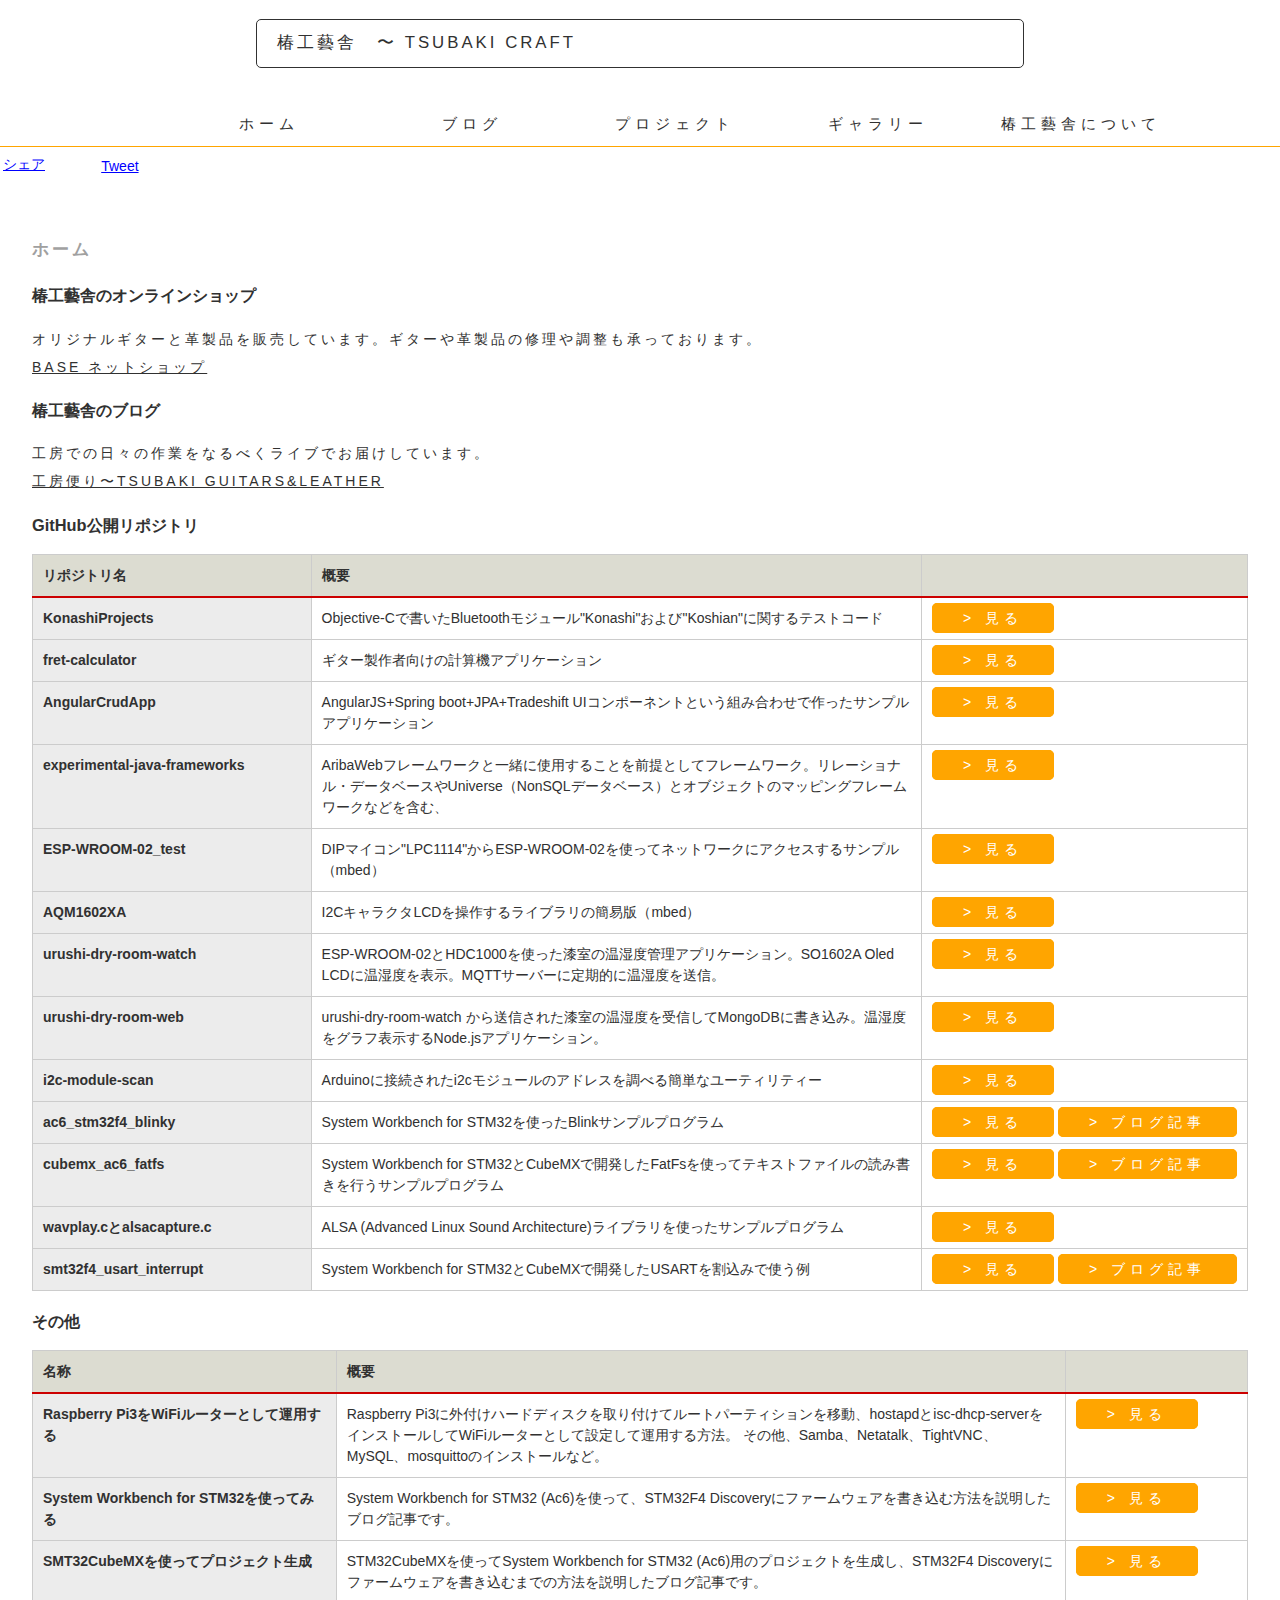
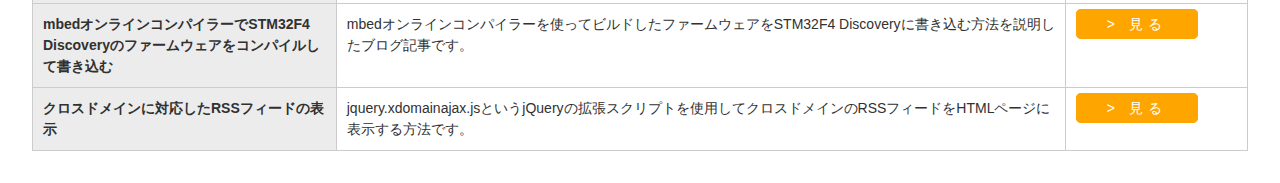
<file: index.html>
<!DOCTYPE html>
<html>
<head>
<meta charset="utf-8">
<title>Tsubaki Craft Pages</title>
<link rel="stylesheet" href="css/main.css">
<body>
<header>
  <h1>椿工藝舎　〜 TSUBAKI CRAFT</h1>
</header>
<nav>
  <ul>
    <li><a href="/">ホーム</a></li>
    <li><a href="/blog.html">ブログ</a></li>
    <li><a href="/projects.html">プロジェクト</a></li>
    <li><a href="/gallery.html">ギャラリー</a></li>
    <li><a href="/about.html">椿工藝舎について</a></li>
  </ul>
</nav>
  <div id="fb-root"></div>
  <script>(function(d, s, id) {
    var js, fjs = d.getElementsByTagName(s)[0];
    if (d.getElementById(id)) return;
    js = d.createElement(s); js.id = id;
    js.src = "//connect.facebook.net/ja_JP/sdk.js#xfbml=1&version=v2.9";
    fjs.parentNode.insertBefore(js, fjs);
  }(document, 'script', 'facebook-jssdk'));</script>
<table width="200px">
  <tr>
    <td width="100px">
      <div class="fb-share-button" data-href="http://tsubakicraft.jp" data-layout="button" data-size="large" data-mobile-iframe="true"><a class="fb-xfbml-parse-ignore" target="_blank" href="https://www.facebook.com/sharer/sharer.php?u=http%3A%2F%2Ftsubakicraft.jp%2F&amp;src=sdkpreparse">シェア</a></div>
    </td>
    <td width="100px" style="padding-top:6px">
      <a href="https://twitter.com/share" class="twitter-share-button" data-size="large" data-show-count="false">Tweet</a><script async src="//platform.twitter.com/widgets.js" charset="utf-8"></script>
    </td>
  </tr>
</table>
<section>
<h2>ホーム</h2>
<h3>椿工藝舎のオンラインショップ</h3>
<p>
  オリジナルギターと革製品を販売しています。ギターや革製品の修理や調整も承っております。<br/>
  <a href="https://tsubakicraft.thebase.in" target="_blank">BASE ネットショップ</a>
</p>
<h3>椿工藝舎のブログ</h3>
<p>
  工房での日々の作業をなるべくライブでお届けしています。<br/>
  <a href="http://tsubakicraft.wordpress.com" target="_blank">工房便り〜TSUBAKI GUITARS&amp;LEATHER</a>
</p>

<h3>GitHub公開リポジトリ</h3>
<table width="100%">
  <thead>
    <tr>
      <th width="25%">リポジトリ名</th>
      <th width="60%">概要</th>
      <th width="15%"></th>
    </tr>
  </thead>
  <tbody>
    <tr>
      <th>KonashiProjects</th>
      <td>Objective-Cで書いたBluetoothモジュール"Konashi"および"Koshian"に関するテストコード</td>
      <td nowrap><a href="https://github.com/kazz12211/KonashiProjects.git" class="btn" target="_blank">&gt; 見る</a></td>
    </tr>
    <tr>
      <th>fret-calculator</th>
      <td>ギター製作者向けの計算機アプリケーション</td>
      <td nowrap><a href="https://github.com/kazz12211/fret-calculator.git" class="btn" target="_blank">&gt; 見る</a></td>
    </tr>
    <tr>
      <th>AngularCrudApp</th>
      <td>AngularJS+Spring boot+JPA+Tradeshift UIコンポーネントという組み合わせで作ったサンプルアプリケーション</td>
      <td nowrap><a href="https://github.com/kazz12211/AngularCrudApp.git" class="btn" target="_blank">&gt; 見る</a></td>
    </tr>
    <tr>
      <th>experimental-java-frameworks</th>
      <td>AribaWebフレームワークと一緒に使用することを前提としてフレームワーク。リレーショナル・データベースやUniverse（NonSQLデータベース）とオブジェクトのマッピングフレームワークなどを含む、</td>
      <td nowrap><a href="https://github.com/kazz12211/experimental-java-frameworks.git" class="btn" target="_blank">&gt; 見る</a></td>
    </tr>
    <tr>
      <th>ESP-WROOM-02_test</th>
      <td>DIPマイコン"LPC1114"からESP-WROOM-02を使ってネットワークにアクセスするサンプル（mbed）</td>
      <td nowrap><a href="https://developer.mbed.org/users/kazz12211/code/ESP-WROOM-02_test/" class="btn" target="_blank">&gt; 見る</a></td>
    </tr>
    <tr>
      <th>AQM1602XA</th>
      <td>I2CキャラクタLCDを操作するライブラリの簡易版（mbed）</td>
      <td nowrap><a href="https://developer.mbed.org/users/kazz12211/code/AQM1602XA/" class="btn" target="_blank">&gt; 見る</a></td>
    </tr>
    <tr>
      <th>urushi-dry-room-watch</th>
      <td>ESP-WROOM-02とHDC1000を使った漆室の温湿度管理アプリケーション。SO1602A Oled LCDに温湿度を表示。MQTTサーバーに定期的に温湿度を送信。</td>
      <td nowrap><a href="https://github.com/kazz12211/urushi-dry-room-watch.git" class="btn" target="_blank">&gt; 見る</a></td>
    </tr>
    <tr>
      <th>urushi-dry-room-web</th>
      <td>urushi-dry-room-watch から送信された漆室の温湿度を受信してMongoDBに書き込み。温湿度をグラフ表示するNode.jsアプリケーション。</td>
      <td nowrap><a href="https://github.com/kazz12211/urushi_dry_room_web.git" class="btn" target="_blank">&gt; 見る</a></td>
    </tr>
    <tr>
      <th>i2c-module-scan</th>
      <td>Arduinoに接続されたi2cモジュールのアドレスを調べる簡単なユーティリティー</td>
      <td width="100px" nowrap><a href="https://github.com/kazz12211/i2c-module-scan.git" class="btn" target="_blank">&gt; 見る</a></td>
    </tr>
    <tr>
      <th>ac6_stm32f4_blinky</th>
      <td>System Workbench for STM32を使ったBlinkサンプルプログラム</td>
      <td width="100px" nowrap>
        <a href="https://github.com/kazz12211/ac6_stm32f4_blinky.git" class="btn" target="_blank">&gt; 見る</a>
        <a href="http://wp.me/p7Mkw3-fM" class="btn" target="_blank">&gt; ブログ記事</a>
      </td>
    </tr>
    <tr>
      <th>cubemx_ac6_fatfs</th>
      <td>System Workbench for STM32とCubeMXで開発したFatFsを使ってテキストファイルの読み書きを行うサンプルプログラム</td>
      <td width="100px" nowrap>
        <a href="https://github.com/kazz12211/cubemx_ac6_fatfs.git" class="btn" target="_blank">&gt; 見る</a>
        <a href="http://wp.me/p7Mkw3-ET" class="btn" target="_blank">&gt; ブログ記事</a>
      </td>
    </tr>
    <tr>
      <th>wavplay.cとalsacapture.c</th>
      <td>ALSA (Advanced Linux Sound Architecture)ライブラリを使ったサンプルプログラム</td>
      <td width="100px" nowrap>
        <a href="https://gist.github.com/kazz12211" class="btn" target="_blank">&gt; 見る</a>
      </td>
    </tr>
    <tr>
      <th>smt32f4_usart_interrupt</th>
      <td>System Workbench for STM32とCubeMXで開発したUSARTを割込みで使う例</td>
      <td width="100px" nowrap>
        <a href="https://github.com/kazz12211/stm32f4_usart_interrupt.git" class="btn" target="_blank">&gt; 見る</a>
        <a href="http://wp.me/p7Mkw3-Yz" class="btn" target="_blank">&gt; ブログ記事</a>
      </td>
    </tr>
  </tbody>
</table>
<h3>その他</h3>
<table width="100%">
  <thead>
    <tr>
      <th width="25%">名称</th>
      <th width="60%">概要</th>
      <th width="15%"></th>
    </tr>
  </thead>
  <tbody>
    <tr>
      <th>Raspberry Pi3をWiFiルーターとして運用する</th>
      <td>Raspberry Pi3に外付けハードディスクを取り付けてルートパーティションを移動、hostapdとisc-dhcp-serverをインストールしてWiFiルーターとして設定して運用する方法。
      その他、Samba、Netatalk、TightVNC、MySQL、mosquittoのインストールなど。</td>
      <td width="100px" nowrap><a href="http://wp.me/p7Mkw3-kp" class="btn" target="_blank">&gt; 見る</a></td>
    </tr>
    <tr>
      <th>System Workbench for STM32を使ってみる</th>
      <td>System Workbench for STM32 (Ac6)を使って、STM32F4 Discoveryにファームウェアを書き込む方法を説明したブログ記事です。</td>
      <td width="100px" nowrap><a href="http://wp.me/p7Mkw3-fM" class="btn" target="_blank">&gt; 見る</a></td>
    </tr>
    <tr>
      <th>SMT32CubeMXを使ってプロジェクト生成</th>
      <td>STM32CubeMXを使ってSystem Workbench for STM32 (Ac6)用のプロジェクトを生成し、STM32F4 Discoveryにファームウェアを書き込むまでの方法を説明したブログ記事です。</td>
      <td width="100px" nowrap><a href="http://wp.me/p7Mkw3-s8" class="btn" target="_blank">&gt; 見る</a></td>
    </tr>
    <tr>
      <th>mbedオンラインコンパイラーでSTM32F4 Discoveryのファームウェアをコンパイルして書き込む</th>
      <td>mbedオンラインコンパイラーを使ってビルドしたファームウェアをSTM32F4 Discoveryに書き込む方法を説明したブログ記事です。</td>
      <td width="100px" nowrap><a href="http://wp.me/p7Mkw3-tI" class="btn" target="_blank">&gt; 見る</a></td>
    </tr>
    <tr>
      <th>クロスドメインに対応したRSSフィードの表示</th>
      <td>jquery.xdomainajax.jsというjQueryの拡張スクリプトを使用してクロスドメインのRSSフィードをHTMLページに表示する方法です。</td>
      <td width="100px" nowrap><a href="http://wp.me/p7Mkw3-zu" class="btn" target="_blank">&gt; 見る</a></td>
    </tr>
  </tbody>
</table>

</section>
</body>
</html>
</file>
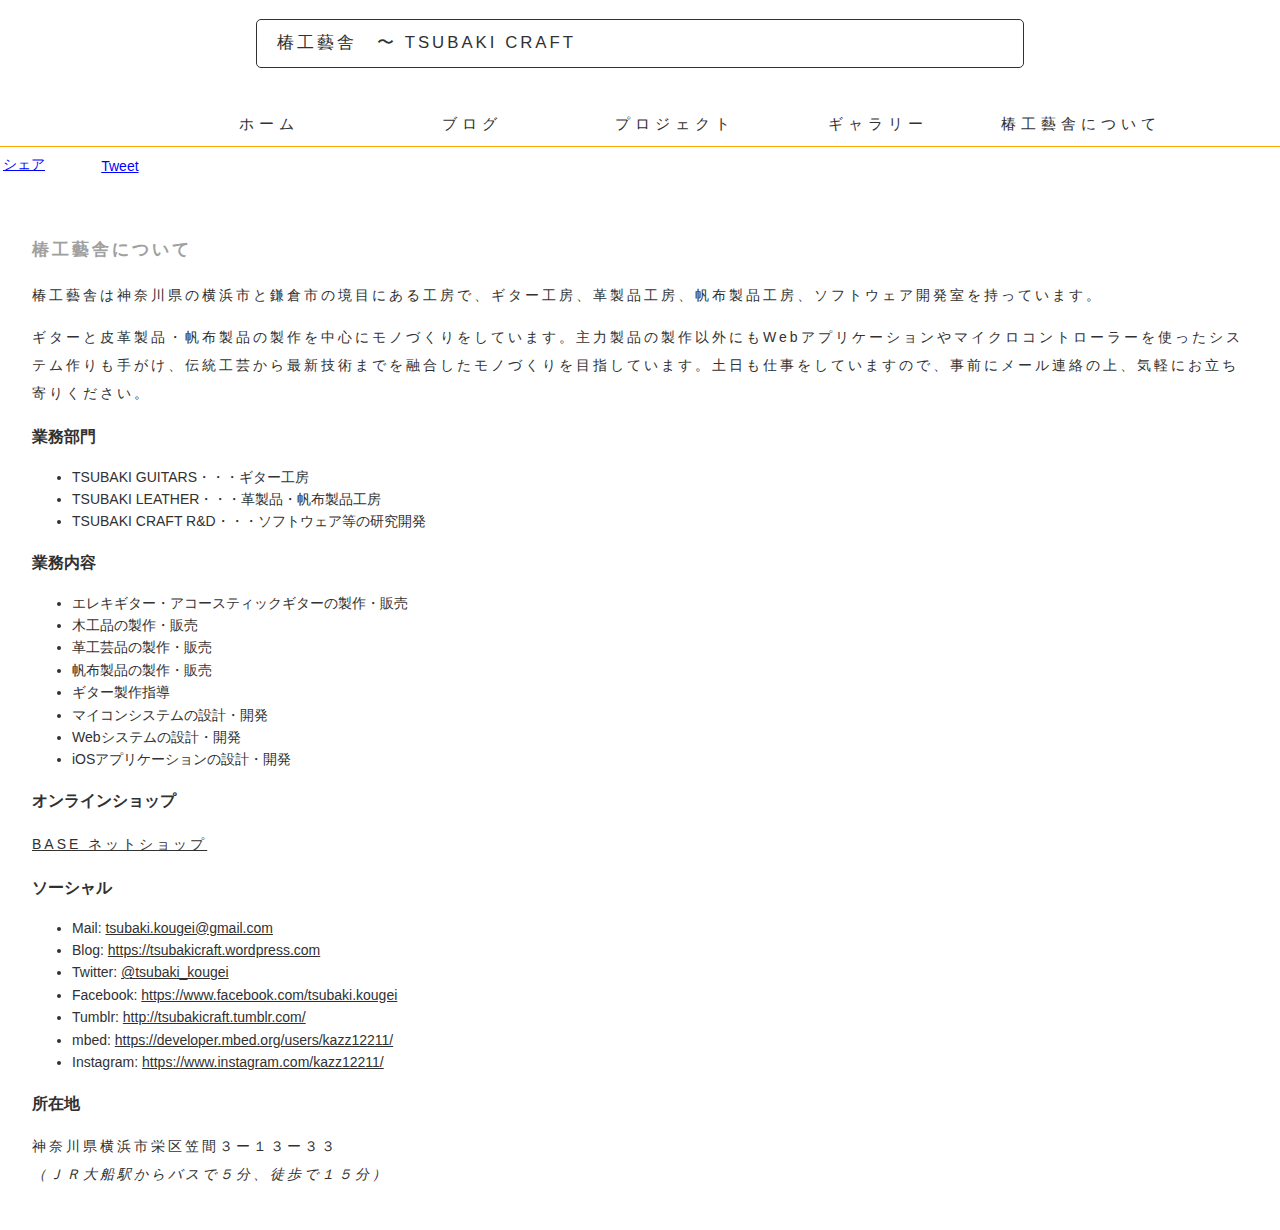
<file: about.html>
<!DOCTYPE html>
<html>
<head>
<meta charset="utf-8">
<title>Tsubaki Craft Pages</title>
<link rel="stylesheet" href="css/main.css">
</head>
<body>
<header>
  <h1>椿工藝舎　〜 TSUBAKI CRAFT</h1>
</header>

<nav>
  <ul>
    <li><a href="/">ホーム</a></li>
    <li><a href="/blog.html">ブログ</a></li>
    <li><a href="/projects.html">プロジェクト</a></li>
    <li><a href="/gallery.html">ギャラリー</a></li>
    <li><a href="/about.html">椿工藝舎について</a></li>
  </ul>
</nav>
<div id="fb-root"></div>
<script>(function(d, s, id) {
  var js, fjs = d.getElementsByTagName(s)[0];
  if (d.getElementById(id)) return;
  js = d.createElement(s); js.id = id;
  js.src = "//connect.facebook.net/ja_JP/sdk.js#xfbml=1&version=v2.9";
  fjs.parentNode.insertBefore(js, fjs);
}(document, 'script', 'facebook-jssdk'));</script>
<table width="200px">
  <tr>
    <td width="100px">
      <div class="fb-share-button"
      data-href="http://tsubakicraft.jp/about.html"
      data-layout="button" data-size="large"
      data-mobile-iframe="true">
      <a class="fb-xfbml-parse-ignore"
      target="_blank"
      href="https://www.facebook.com/sharer/sharer.php?u=http%3A%2F%2Ftsubakicraft.jp%2Fabout.html&amp;src=sdkpreparse">シェア</a>
    </div>
    </td>
    <td width="100px" style="padding-top:6px">
      <a href="https://twitter.com/share"
      class="twitter-share-button"
      data-size="large"
      data-show-count="false">Tweet</a>
      <script async src="//platform.twitter.com/widgets.js" charset="utf-8"></script>
    </td>
  </tr>
</table>
<section>
<h2>椿工藝舎について</h2>
  <p>
    椿工藝舎は神奈川県の横浜市と鎌倉市の境目にある工房で、ギター工房、革製品工房、帆布製品工房、ソフトウェア開発室を持っています。
  </p>

  <p>
    ギターと皮革製品・帆布製品の製作を中心にモノづくりをしています。主力製品の製作以外にもWebアプリケーションやマイクロコントローラーを使ったシステム作りも手がけ、伝統工芸から最新技術までを融合したモノづくりを目指しています。土日も仕事をしていますので、事前にメール連絡の上、気軽にお立ち寄りください。
  </p>
  <h3>業務部門</h3>

  <ul>
    <li>TSUBAKI GUITARS・・・ギター工房</li>
    <li>TSUBAKI LEATHER・・・革製品・帆布製品工房</li>
    <li>TSUBAKI CRAFT R&D・・・ソフトウェア等の研究開発</li>
  </ul>

  <h3>業務内容</h3>

  <ul>
    <li>エレキギター・アコースティックギターの製作・販売</li>
    <li>木工品の製作・販売</li>
    <li>革工芸品の製作・販売</li>
    <li>帆布製品の製作・販売</li>
    <li>ギター製作指導</li>
    <li>マイコンシステムの設計・開発</li>
    <li>Webシステムの設計・開発</li>
    <li>iOSアプリケーションの設計・開発</li>
  </ul>

  <h3>オンラインショップ</h3>
  <p>
      <a href="https://tsubakicraft.thebase.in" target="_blank">BASE ネットショップ</a>
  </p>
  <h3>ソーシャル</h3>

  <ul>
    <li>Mail: <a href="mailto:tsubaki.kougei@gmail.com">tsubaki.kougei@gmail.com</a></li>
    <li>Blog: <a href="https://tsubakicraft.wordpress.com">https://tsubakicraft.wordpress.com</a> </li>
    <li>Twitter: <a href="https://twitter.com/tsubaki_kougei">@tsubaki_kougei</a></li>
    <li>Facebook: <a href=" https://www.facebook.com/tsubaki.kougei">https://www.facebook.com/tsubaki.kougei</a> </li>
    <li>Tumblr: <a href="http://tsubakicraft.tumblr.com/">http://tsubakicraft.tumblr.com/</a> </li>
    <li>mbed: <a href="https://developer.mbed.org/users/kazz12211/">https://developer.mbed.org/users/kazz12211/</a> </li>
    <li>Instagram: <a href="https://www.instagram.com/kazz12211/">https://www.instagram.com/kazz12211/</a></li>
  </ul>

  <h3>所在地</h3>

  <p>
    神奈川県横浜市栄区笠間３ー１３ー３３
  <br/>
    <i>（ＪＲ大船駅からバスで５分、徒歩で１５分）</i>
  </p>

</section>
</body>
</html>
</file>
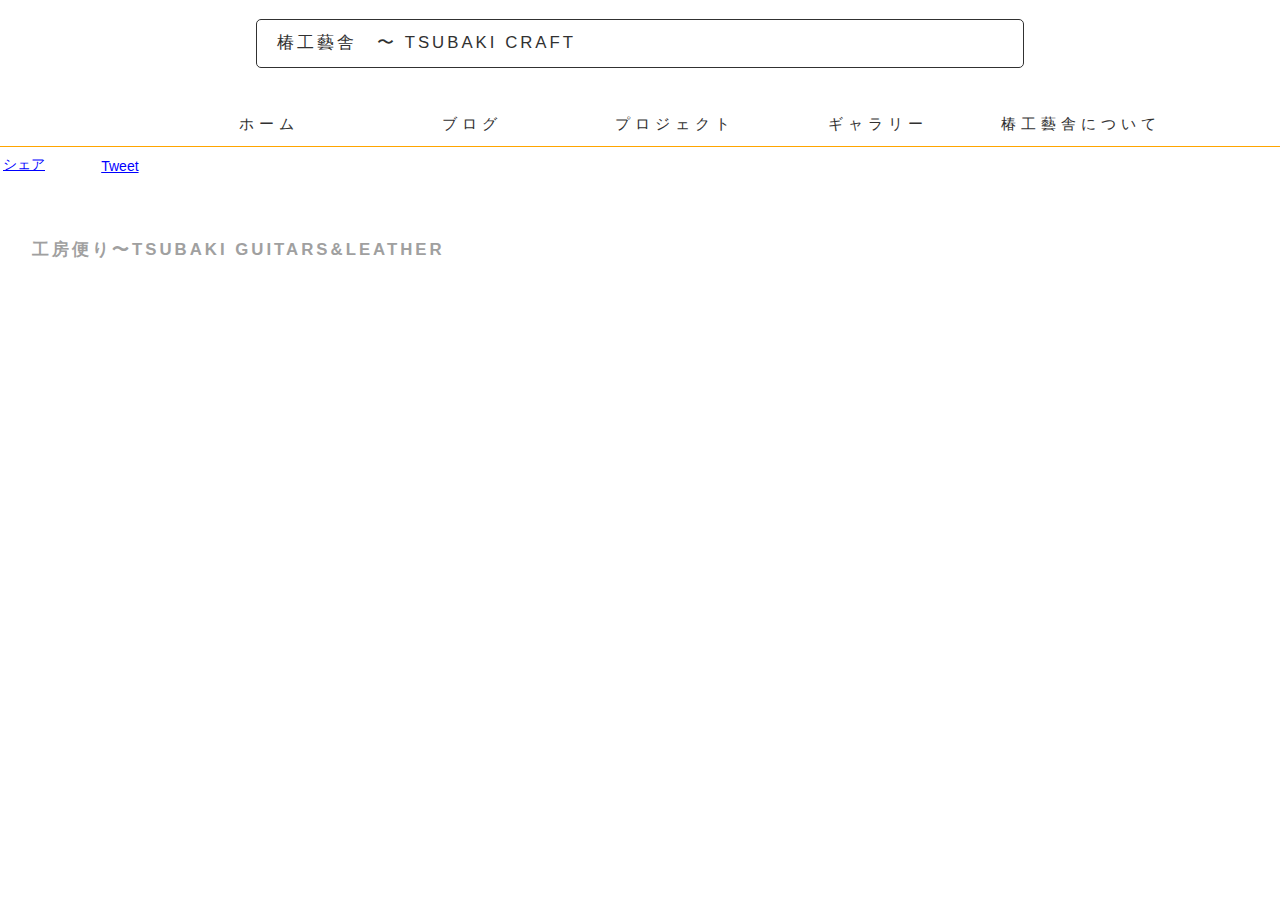
<file: blog.html>
<!DOCTYPE html>
<html>
<head>
<meta charset="utf-8">
<title>Tsubaki Craft Pages</title>
<link rel="stylesheet" href="css/main.css">
<script type="text/javascript" src="https://ajax.googleapis.com/ajax/libs/jquery/2.2.0/jquery.min.js"></script>
<script type="text/javascript" src="script/jquery.xdomainajax.js" charset="UTF-8"></script>
<script type="text/javascript" src="script/feed.js" charset="UTF-8"></script>
</head>
<body>
<header>
  <h1>椿工藝舎　〜 TSUBAKI CRAFT</h1>
</header>
<nav>
  <ul>
    <li><a href="/">ホーム</a></li>
    <li><a href="/blog.html">ブログ</a></li>
    <li><a href="/projects.html">プロジェクト</a></li>
    <li><a href="/gallery.html">ギャラリー</a></li>
    <li><a href="/about.html">椿工藝舎について</a></li>
  </ul>
</nav>
<div id="fb-root"></div>
<script>(function(d, s, id) {
  var js, fjs = d.getElementsByTagName(s)[0];
  if (d.getElementById(id)) return;
  js = d.createElement(s); js.id = id;
  js.src = "//connect.facebook.net/ja_JP/sdk.js#xfbml=1&version=v2.9";
  fjs.parentNode.insertBefore(js, fjs);
}(document, 'script', 'facebook-jssdk'));</script>
<table width="200px">
  <tr>
    <td width="100px">
      <div class="fb-share-button" data-href="http://tsubakicraft.jp/blog.html" data-layout="button" data-size="large" data-mobile-iframe="true"><a class="fb-xfbml-parse-ignore" target="_blank" href="https://www.facebook.com/sharer/sharer.php?u=http%3A%2F%2Ftsubakicraft.jp%2Fblog.html&amp;src=sdkpreparse">シェア</a></div>
    </td>
    <td width="100px" style="padding-top:6px">
      <a href="https://twitter.com/share" class="twitter-share-button" data-size="large" data-show-count="false">Tweet</a><script async src="//platform.twitter.com/widgets.js" charset="utf-8"></script>
    </td>
  </tr>
</table>
<section>
  <h2>工房便り〜TSUBAKI GUITARS&LEATHER</h2>
  <div id="rss"></div>
</section>
</body>
</html>
</file>
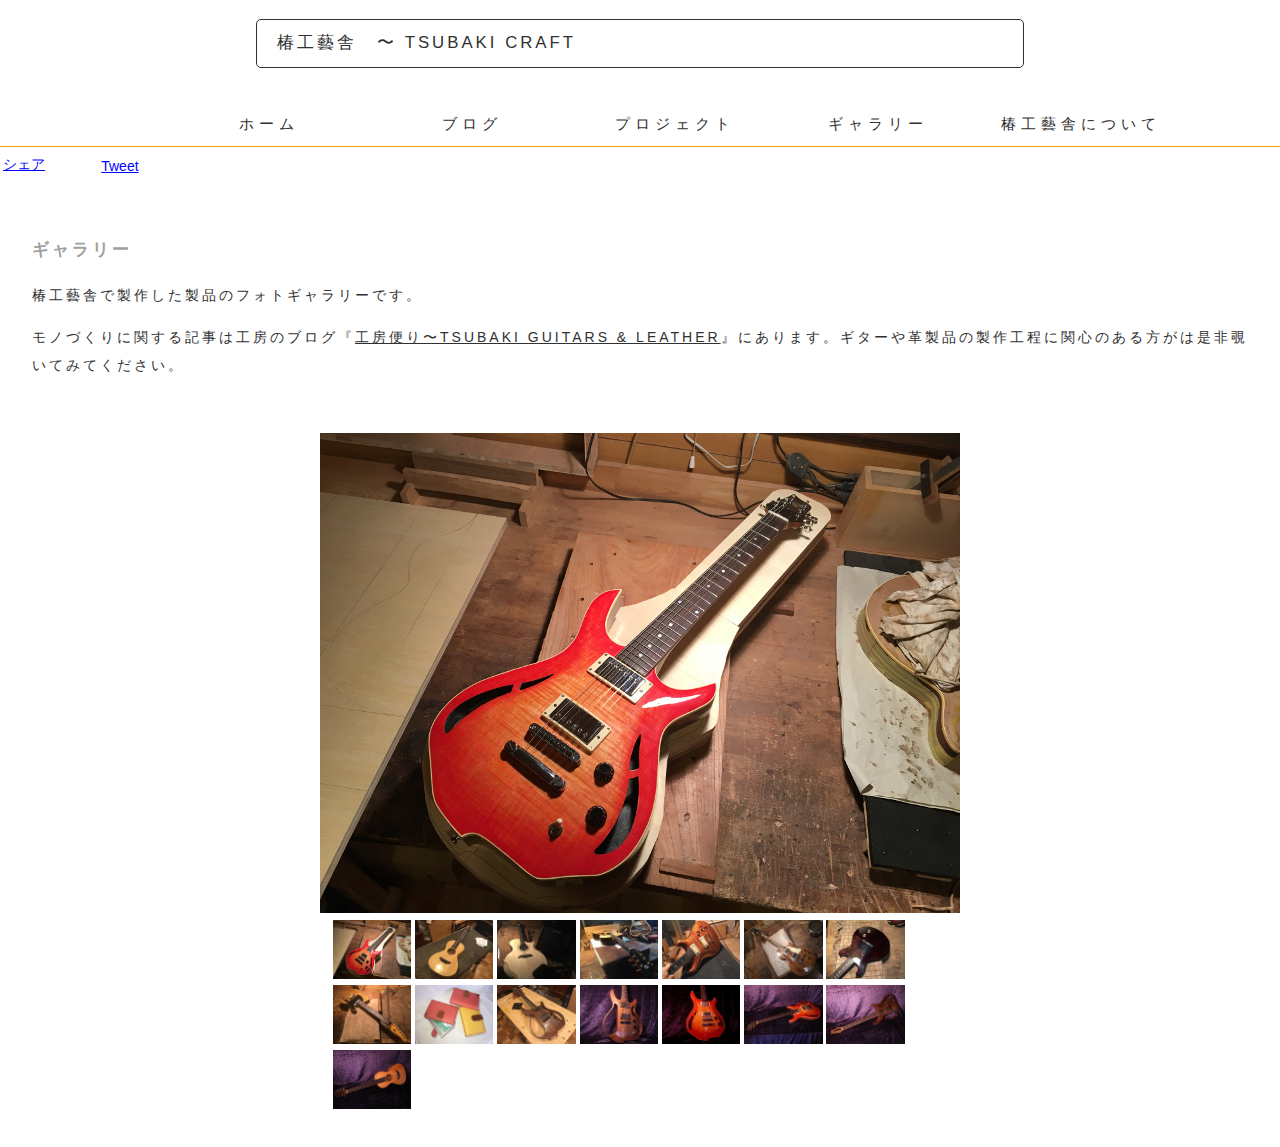
<file: gallery.html>
<!DOCTYPE html>
<html>
<head>
<meta charset="utf-8">
<title>Tsubaki Craft Pages</title>
<link rel="stylesheet" href="css/main.css">
<link rel="stylesheet" href="css/gallery.css"
</head>
<body>
<header>
  <h1>椿工藝舎　〜 TSUBAKI CRAFT</h1>
</header>

<nav>
  <ul>
    <li><a href="/">ホーム</a></li>
    <li><a href="/blog.html">ブログ</a></li>
    <li><a href="/projects.html">プロジェクト</a></li>
    <li><a href="/gallery.html">ギャラリー</a></li>
    <li><a href="/about.html">椿工藝舎について</a></li>
  </ul>
</nav>
<div id="fb-root"></div>
<script>(function(d, s, id) {
  var js, fjs = d.getElementsByTagName(s)[0];
  if (d.getElementById(id)) return;
  js = d.createElement(s); js.id = id;
  js.src = "//connect.facebook.net/ja_JP/sdk.js#xfbml=1&version=v2.9";
  fjs.parentNode.insertBefore(js, fjs);
}(document, 'script', 'facebook-jssdk'));</script>
<table width="200px">
  <tr>
    <td width="100px">
      <div class="fb-share-button" data-href="http://tsubakicraft.jp/gallery.html" data-layout="button" data-size="large" data-mobile-iframe="true"><a class="fb-xfbml-parse-ignore" target="_blank" href="https://www.facebook.com/sharer/sharer.php?u=http%3A%2F%2Ftsubakicraft.jp%2Fgallery.html&amp;src=sdkpreparse">シェア</a></div>
    </td>
    <td width="100px" style="padding-top:6px">
      <a href="https://twitter.com/share" class="twitter-share-button" data-size="large" data-show-count="false">Tweet</a><script async src="//platform.twitter.com/widgets.js" charset="utf-8"></script>
    </td>
  </tr>
</table>
<section>
  <h2>ギャラリー</h2>
  <p>
    椿工藝舎で製作した製品のフォトギャラリーです。
  </p>
  <p>
    モノづくりに関する記事は工房のブログ『<a href="https://tsubakicraft.wordpress.com/" target="_blank">工房便り〜TSUBAKI GUITARS &amp; LEATHER</a>』にあります。ギターや革製品の製作工程に関心のある方がは是非覗いてみてください。
  </p>
  <br/><br/>
  <div id="gallery">
    <input type="radio" id="r1" name="gal">
    <input type="radio" id="r2" name="gal">
    <input type="radio" id="r3" name="gal">
    <input type="radio" id="r4" name="gal">
    <input type="radio" id="r5" name="gal">
    <input type="radio" id="r6" name="gal">
    <input type="radio" id="r7" name="gal">
    <input type="radio" id="r8" name="gal">
    <input type="radio" id="r9" name="gal">
    <input type="radio" id="r10" name="gal">
    <input type="radio" id="r11" name="gal">
    <input type="radio" id="r12" name="gal">
    <input type="radio" id="r13" name="gal">
    <input type="radio" id="r14" name="gal">
    <input type="radio" id="r15" name="gal">
    <img style="width:100%" src="images/PHSeries_1.jpg">
    <div id="photo2" class="photo"><img src="images/LSeries_1.jpg"></div>
    <div id="photo3" class="photo"><img src="images/MSeries_1.jpg"></div>
    <div id="photo4" class="photo"><img src="images/RSeries_1.jpg"></div>
    <div id="photo5" class="photo"><img src="images/PRS_1.jpg"></div>
    <div id="photo6" class="photo"><img src="images/LesPaul_1.jpg"></div>
    <div id="photo7" class="photo"><img src="images/LesPaulJr_1.jpg"></div>
    <div id="photo8" class="photo"><img src="images/Telecaster_1.jpg"></div>
    <div id="photo9" class="photo"><img src="images/CardCase_1.jpg"></div>
    <div id="photo10" class="photo"><img src="images/FSSeries_1.jpg"></div>
    <div id="photo11" class="photo"><img src="images/R0014420.jpg"></div>
    <div id="photo12" class="photo"><img src="images/R0014422.jpg"></div>
    <div id="photo13" class="photo"><img src="images/R0014428.jpg"></div>
    <div id="photo14" class="photo"><img src="images/R0014430.jpg"></div>
    <div id="photo15" class="photo"><img src="images/R0014431.jpg"></div>
    <div style="padding:0 0;"></div>
    <div id="thumbs">
      <label for="r1"><img src="images/thumbnails/PHSeries_1.jpg"></label>
      <label for="r2"><img src="images/thumbnails/LSeries_1.jpg"></label>
      <label for="r3"><img src="images/thumbnails/MSeries_1.jpg"></label>
      <label for="r4"><img src="images/thumbnails/RSeries_1.jpg"></label>
      <label for="r5"><img src="images/thumbnails/PRS_1.jpg"></label>
      <label for="r6"><img src="images/thumbnails/LesPaul_1.jpg"></label>
      <label for="r7"><img src="images/thumbnails/LesPaulJr_1.jpg"></label>
      <label for="r8"><img src="images/thumbnails/Telecaster_1.jpg"></label>
      <label for="r9"><img src="images/thumbnails/CardCase_1.jpg"></label>
      <label for="r10"><img src="images/thumbnails/FSSeries_1.jpg"></label>
      <label for="r11"><img src="images/thumbnails/R0014420.jpg"></label>
      <label for="r12"><img src="images/thumbnails/R0014422.jpg"></label>
      <label for="r13"><img src="images/thumbnails/R0014428.jpg"></label>
      <label for="r14"><img src="images/thumbnails/R0014430.jpg"></label>
      <label for="r15"><img src="images/thumbnails/R0014431.jpg"></label>
    </div>
  </div>
</section>
</body>
</html>
</file>
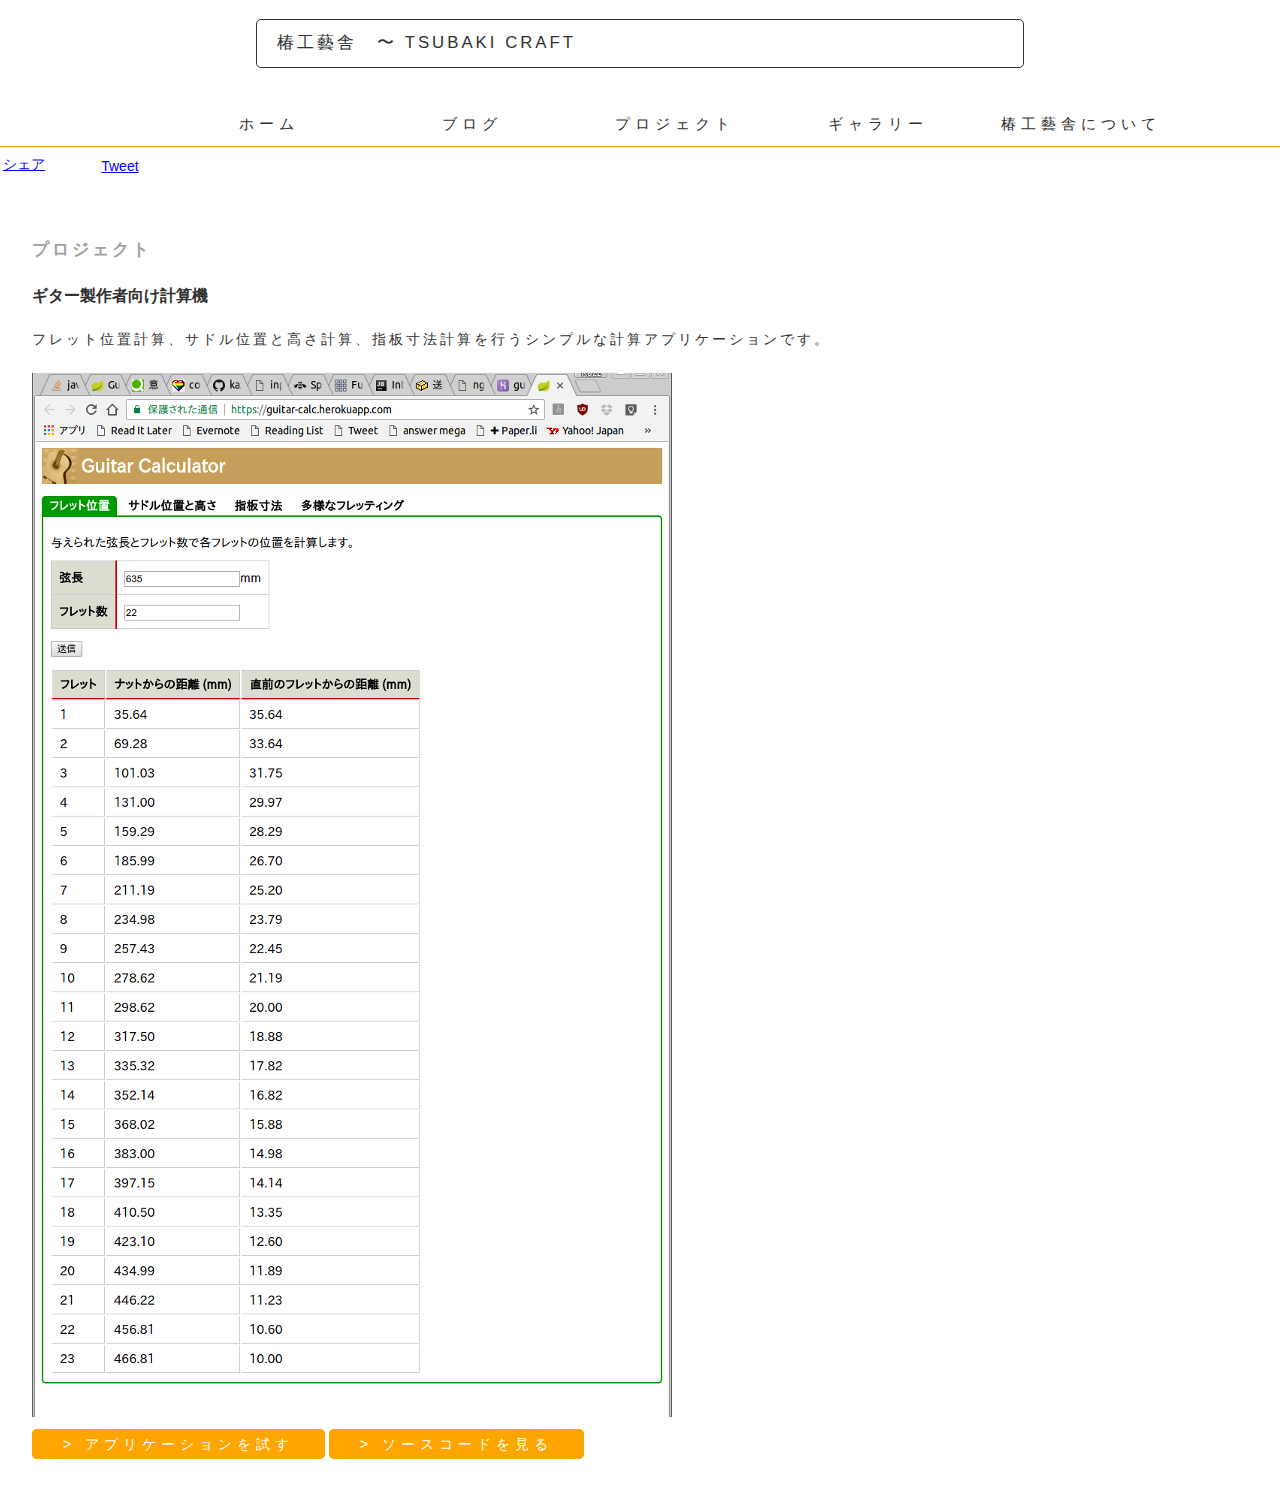
<file: projects.html>
<!DOCTYPE html>
<html>
<head>
<meta charset="utf-8">
<title>Tsubaki Craft Pages</title>
<link rel="stylesheet" href="css/main.css">
</head>
<body>
<header>
  <h1>椿工藝舎　〜 TSUBAKI CRAFT</h1>
</header>

<nav>
  <ul>
    <li><a href="/">ホーム</a></li>
    <li><a href="/blog.html">ブログ</a></li>
    <li><a href="/projects.html">プロジェクト</a></li>
    <li><a href="/gallery.html">ギャラリー</a></li>
    <li><a href="/about.html">椿工藝舎について</a></li>
  </ul>
</nav>
<div id="fb-root"></div>
<script>(function(d, s, id) {
  var js, fjs = d.getElementsByTagName(s)[0];
  if (d.getElementById(id)) return;
  js = d.createElement(s); js.id = id;
  js.src = "//connect.facebook.net/ja_JP/sdk.js#xfbml=1&version=v2.9";
  fjs.parentNode.insertBefore(js, fjs);
}(document, 'script', 'facebook-jssdk'));</script>
<table width="200px">
  <tr>
    <td width="100px">
      <div class="fb-share-button" data-href="http://tsubakicraft.jp/projects.html" data-layout="button" data-size="large" data-mobile-iframe="true"><a class="fb-xfbml-parse-ignore" target="_blank" href="https://www.facebook.com/sharer/sharer.php?u=http%3A%2F%2Ftsubakicraft.jp%2Fprojects.html&amp;src=sdkpreparse">シェア</a></div>
    </td>
    <td width="100px" style="padding-top:6px">
      <a href="https://twitter.com/share" class="twitter-share-button" data-size="large" data-show-count="false">Tweet</a><script async src="//platform.twitter.com/widgets.js" charset="utf-8"></script>
    </td>
  </tr>
</table>
<section>
  <h2>プロジェクト</h2>
  <h3>ギター製作者向け計算機</h3>
  <p>
    フレット位置計算、サドル位置と高さ計算、指板寸法計算を行うシンプルな計算アプリケーションです。
  </P>
    <img src="images/guitar-calc.png">
    <br/>
    <a href="https://guitar-calc.herokuapp.com" class="btn" target="_blank">&gt; アプリケーションを試す</a>
    <a href="https://github.com/kazz12211/fret-calculator.git" class="btn" target="_blank">&gt; ソースコードを見る</a.
</section>
</body>
</html>
</file>
<file: css/main.css>
@charset "utf-8";
/* CSS Document */

body{
font: 14px/1.6 "Hiragino Kaku Gothic Pro",Osaka,"メイリオ","ＭＳ Ｐゴシック","MS PGothic",Verdana,Arial,sans-serif;
margin:0;
color:#313131;
}

img{
outline:none;
border-style:none;
}

a{
    color:blue;
    -webkit-transition: all 0.5s;
    -moz-transition: all 0.5s;
    transition: all 0.5s;
}
a:visited{
    color:blue;
    -webkit-transition: all 0.5s;
    -moz-transition: all 0.5s;
    transition: all 0.5s;
}
a:hover {
    color: #F5A862;
    -webkit-transition: all 0.5s;
    -moz-transition: all 0.5s;
    transition: all 0.5s;
}

/*****HEADER*****/
header{
    display: block;
    width:60%;
    margin-left: 20%;
    overflow: hidden;
    padding-top: 8px;
    padding-bottom: 8px;
}
header h1{
    font-size:120%; /*フォントサイズの調整*/
    color:#313131; /*文字色の変更*/
    padding-top: 10px; /*文字上部に余白*/
    padding-bottom: 10px; /*文字下部に余白*/
    padding-left: 20px; /*文字左側に余白*/
    padding-right: 20px; /*文字右側に余白*/
    border:1px solid #313131; /*文字の周りに線を描く*/
    border-radius: 5px; /*線の角に丸みを付ける*/
    letter-spacing: 3px; /*文字と文字の間隔をあける*/
    font-weight:400; /*文字の太さの変更*/
}

header p{
    font-size:100%;
    color:#313131;
    float: left;
}

/*****BRANDING*****/
#branding{
    display: block;
    width: 60%;
    margin-left: 20%;
    overflow: hidden;
    background-color: #313131;
    margin-bottom: 20px;
    letter-spacing: 10px;
    line-height: 300px;
}
#branding p{
    color: #fff;
    font-size: 120%;
    padding-left: 3%;
}

/*****NAV*****/
nav{
    width: 100%;    /*横幅の指定*/
    //border-top: 1px solid orange;   /*上部の線の色を指定*/
    border-bottom: 1px solid orange;    /*下部の線の色を指定*/
    overflow: hidden;   /*おまじない*/
}
nav ul{
    width: 80%; /*横幅の指定*/
    margin-left: 10%;   /*左端から20%右側に動かす*/
    list-style: none;
}
nav li{
    width: calc(20% - 2px); /*横幅の指定（線の分をマイナスする）*/
    //border-left: 1px solid orange;  /*線を描く*/
    text-align: center; /*文字を中央に*/
    float: left;    /*左から並べる*/
}
nav li:last-child{
    //border-right: 1px solid orange; /*li要素の最後の物は右側に線を描く*/
}
nav a{
    display: block; /*1つのli全体にリンクを有効にする*/
    text-decoration: none;  /*ブラウザ標準のリンク装飾をオフに*/
    color:#313131;  /*文字色の変更*/
    font-size: 110%;    /*フォントサイズの指定*/
    letter-spacing: 5px;    /*文字と文字の間隔をあける*/
    font-weight: 400;   /*文字の太さを調整*/
    line-height: 45px;  /*行間の指定（ナビボタンの高さ指定）*/
}
nav a:hover{
    background-color: orange;   /*背景色の指定*/
    color: #fff;    /*文字色の変更*/
    transition: 0.5s;   /*ホバー時の動きをなめらかにする*/
}

nav a:visited{
  color: #313131;    /*文字色の変更*/
}

/*****ARTICLE*****/
article{
    display: block;
    width: 60%;
    margin-left: 20%;
    margin-bottom: 20px;
    overflow: hidden;
}
section{
    width: 95%; /*横幅の指定*/
    padding: 2.5%;  /*余白の指定*/
    background-color: #fff;  /*背景色の指定*/
    overflow: hidden;   /*おまじない*/
}
section .date{
    font-size: 60%; /*文字サイズの指定*/
    color: orange;  /*文字色の指定*/
    border: 1px solid orange;   /*線を描く*/
    padding-top:3px;    /*文字上部の余白指定*/
    padding-bottom: 3px;    /*文字下部の余白指定*/
    padding-right: 6px; /*文字右側の余白指定*/
    padding-left: 6px;  /*文字左側の余白指定*/
    letter-spacing: 5px;    /*文字と文字の間隔をあける*/
    float: left;    /*フロートする*/
}
section h1{
    width: 100%;    /*横幅の指定*/
    font-size: 150%;    /*フォントサイズの指定*/
    color: #313131; /*文字色の変更*/
    letter-spacing: 3px;    /*文字と文字の間隔をあける*/
    padding-bottom:2px; /*文字下部の余白指定*/
    padding-top: 10px; /*文字上部の余白指定*/
    border-bottom: 1px solid #bababa;   /*文字の下部に線を描く*/
    margin-bottom: 15px;    /*セクションタイトルの下に余白をつくる*/
}
section h2{
  width: 100%;    /*横幅の指定*/
  font-size: 120%;    /*フォントサイズの指定*/
  color: #a0a0a0; /*文字色の変更*/
  letter-spacing: 3px;    /*文字と文字の間隔をあける*/
  padding-bottom:2px; /*文字下部の余白指定*/
  padding-top: 10px; /*文字上部の余白指定*/
  margin-bottom: 15px;    /*セクションタイトルの下に余白をつくる*/
}
section h３{
    width: 100%;    /*横幅の指定*/
    font-size: 120%;    /*フォントサイズの指定*/
    color: #313131; /*文字色の変更*/
    letter-spacing: 3px;    /*文字と文字の間隔をあける*/
    padding-bottom:2px; /*文字下部の余白指定*/
    padding-top: 10px; /*文字上部の余白指定*/
    border-bottom: 1px solid #bababa;   /*文字の下部に線を描く*/
    margin-bottom: 15px;    /*セクションタイトルの下に余白をつくる*/
}
section p{
    font-size: 100%;    /*フォントサイズの指定*/
    color: #313131; /*文字色の変更*/
    letter-spacing: 3px;    /*文字と文字の間隔をあける*/
    line-height: 200%;  /*行間をあける*/
    margin-bottom: 10px;    /*文字とボタンの間をあける*/
}
section .btn{
    color: #fff;    /*文字色の変更*/
    border: 1px solid orange;   /*線を描く（ホバー時のずれを防ぐため）*/
    background-color: orange;   /*背景色の指定*/
    padding-top: 6px;  /*文字上部の余白を指定*/
    padding-bottom: 6px;   /*文字下部の余白を指定*/
    padding-right: 30px;    /*文字右側の余白を指定*/
    padding-left: 30px; /*文字左側の余白を指定*/
    border-radius: 5px; /*線の角を丸くする*/
    letter-spacing: 5px;    /*文字と文字の間隔をあける*/
    text-decoration: none;  /*ブラウザ標準のリンク装飾をオフに*/
    overflow: hidden;   /*おまじない*/
}
section .btn:hover{
    background-color: #fff; /*背景色の指定*/
    border: 1px solid orange;   /*線を描く*/
    transition: 0.5s;   /*ホバー時の変化をなめらかに*/
    color: orange;  /*文字色の指定*/
    overflow: hidden;   /*おまじない*/
}

section table {
    border-collapse: collapse;
    text-align: left;
    line-height: 1.5;
    border-left: 1px solid #ccc;
}
section table thead th {
    padding: 10px;
    font-weight: bold;
    border-top: 1px solid #ccc;
    border-right: 1px solid #ccc;
    border-bottom: 2px solid #c00;
    background: #dcdcd1;
}
section table tbody th {
    width: 150px;
    padding: 10px;
    font-weight: bold;
    vertical-align: top;
    border-right: 1px solid #ccc;
    border-bottom: 1px solid #ccc;
    background: #ececec;
}
section table td {
    width: 350px;
    padding: 10px;
    vertical-align: top;
    border-right: 1px solid #ccc;
    border-bottom: 1px solid #ccc;
}
section a{
    color:#313131;  /*文字色の変更*/
}

section a:visited{
  color: #313131;    /*文字色の変更*/
}

footer{
    font-size: 80%; /*フォントサイズの指定*/
    width: 100%;    /*横幅の指定*/
    text-align: center; /*文字の中央寄せ*/
    padding-top: 10px;  /*文字上部の余白指定*/
    padding-bottom: 10px;   /*文字下部の余白指定*/
    background-color: #313131;  /*背景色の指定*/
}
footer address{
    color: #fff;    /*文字色の指定*/
    letter-spacing: 5px;    /*文字と文字の間隔をあける*/
}
</file>
<file: css/gallery.css>
/*ギャラリー全体のコンテナー*/
#gallery {
	position: relative;
	max-width: 640px;
	margin: 0 auto;
}
/*全サムネイルのコンテナー*/
#thumbs {
	margin-left:2%;
}
/*サムネイルの幅、ポインターを手のひら*/
#thumbs label img {
	width:12.5%;
	cursor: pointer;
}
/*ラジオボタンを非表示に*/
#r1, #r2, #r3, #r4, #r5, #r6, #r7, #r8, #r9, #r10, #r11, #r12, #r13, #r14, #r15 {
	display: none;
}
/*表示写真の初期配置（全部透明に）とtransition設定*/
.photo {
	position: absolute;
	left: 0;
	top: 0;
}
.photo img {
	width:100%;
	opacity: 0;
	-webkit-transition: opacity 1s ease;
	transition: opacity 1s ease;
}
/*チェックされたサムネイルに相当する写真だけを表示*/
#r1:checked ~ #photo1 img, #r2:checked ~ #photo2 img, #r3:checked ~ #photo3 img, #r4:checked ~ #photo4 img, #r5:checked ~ #photo5 img, #r6:checked ~ #photo6 img, #r7:checked ~ #photo7 img, #r8:checked ~ #photo8 img, #r9:checked ~ #photo9 img, #r10:checked ~ #photo10 img, #r11:checked ~ #photo11 img, #r12:checked ~ #photo12 img, #r13:checked ~ #photo13 img, #r14:checked ~ #photo14 img, #r15:checked ~ #photo15 img {
	opacity: 1;
}
</file>
